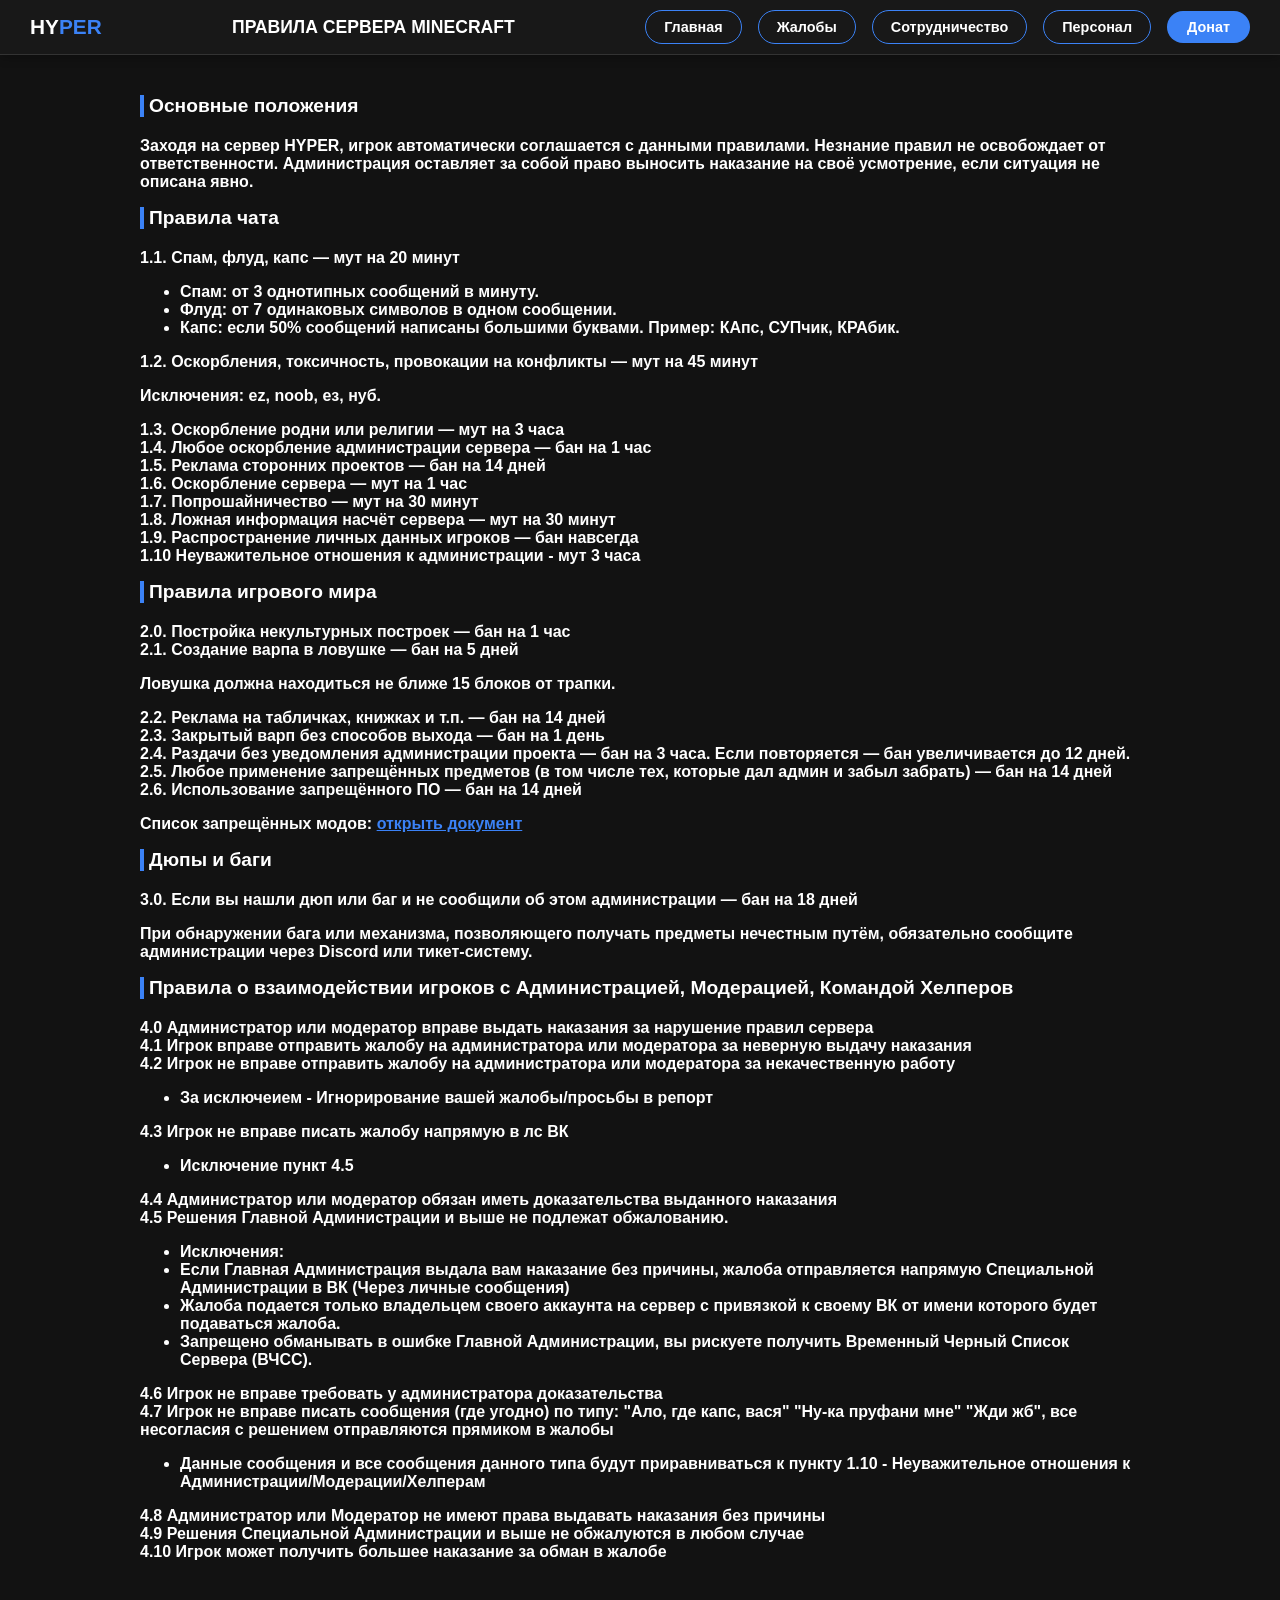
<file: index.html>
<!DOCTYPE html>
<html lang="ru">
<head>
  <meta charset="UTF-8">
  <meta name="viewport" content="width=device-width, initial-scale=1.0">
  <title>Правила сервера HYPER</title>
  <link rel="stylesheet" href="style.css">
  <link rel="icon" href="favicon.ico" type="image/x-icon">
</head>
<body>

  <header class="top-navbar">
    <div class="logo">HY<span>PER</span></div>
    <div class="nav-center">Правила сервера Minecraft</div>
    <div class="nav-right">
      <a href="https://mc-hyper.github.io/main/" class="btn-nav">Главная</a>
      <a href="https://mc-hyper.github.io/complaints/" class="btn-nav">Жалобы</a>
      <a href="https://mc-hyper.github.io/cooperation/?" class="btn-nav">Сотрудничество</a>
      <a href="https://mc-hyper.github.io/admins/" class="btn-nav">Персонал</a>
      <a href="https://hyper-donate.easydonate.ru/" class="btn-donate">Донат</a>
    </div>
  </header>

  <div class="container">
    
    <h2 class="section-title">Основные положения</h2>
    <div class="rules-block">
        <strong>Заходя на сервер HYPER, игрок автоматически соглашается с данными правилами.<strong>
        <strong>Незнание правил не освобождает от ответственности. Администрация оставляет за собой право выносить наказание на своё усмотрение, если ситуация не описана явно.<strong>
    </div>

    <h2 class="section-title">Правила чата</h2>
    <div class="rules-list">
      <div class="rule-item">
        <strong>1.1. Спам, флуд, капс — мут на 20 минут</strong>
        <ul>
          <li>Спам: от 3 однотипных сообщений в минуту.</li>
          <li>Флуд: от 7 одинаковых символов в одном сообщении.</li>
          <li>Капс: если 50% сообщений написаны большими буквами. Пример: КАпс, СУПчик, КРАбик.</li>
        </ul>
      </div>

      <div class="rule-item">
        <strong>1.2. Оскорбления, токсичность, провокации на конфликты — мут на 45 минут</strong>
        <p>Исключения: ez, noob, ез, нуб.</p>
      </div>

      <div class="rule-item">
        <strong>1.3. Оскорбление родни или религии — мут на 3 часа</strong>
      </div>

      <div class="rule-item">
        <strong>1.4. Любое оскорбление администрации сервера — бан на 1 час</strong>
      </div>

      <div class="rule-item">
        <strong>1.5. Реклама сторонних проектов — бан на 14 дней</strong>
      </div>

      <div class="rule-item">
        <strong>1.6. Оскорбление сервера — мут на 1 час</strong>
      </div>

      <div class="rule-item">
        <strong>1.7. Попрошайничество — мут на 30 минут</strong>
      </div>

      <div class="rule-item">
        <strong>1.8. Ложная информация насчёт сервера — мут на 30 минут</strong>
      </div>

      <div class="rule-item">
        <strong>1.9. Распространение личных данных игроков — бан навсегда</strong>
      </div>

      <div class="rule-item">
        <strong>1.10 Неуважительное отношения к администрации - мут 3 часа</strong>
      </div>

    <h2 class="section-title">Правила игрового мира</h2>
    <div class="rules-list">
      <div class="rule-item">
        <strong>2.0. Постройка некультурных построек — бан на 1 час</strong>
      </div>

      <div class="rule-item">
        <strong>2.1. Создание варпа в ловушке — бан на 5 дней</strong>
        <p>Ловушка должна находиться не ближе 15 блоков от трапки.</p>
      </div>

      <div class="rule-item">
        <strong>2.2. Реклама на табличках, книжках и т.п. — бан на 14 дней</strong>
      </div>

      <div class="rule-item">
        <strong>2.3. Закрытый варп без способов выхода — бан на 1 день</strong>
      </div>

      <div class="rule-item">
        <strong>2.4. Раздачи без уведомления администрации проекта — бан на 3 часа. Если повторяется — бан увеличивается до 12 дней.</strong>
      </div>

      <div class="rule-item">
        <strong>2.5. Любое применение запрещённых предметов (в том числе тех, которые дал админ и забыл забрать) — бан на 14 дней</strong>
      </div>

      <div class="rule-item">
        <strong>2.6. Использование запрещённого ПО — бан на 14 дней</strong>
        <p>Список запрещённых модов: <a href="https://docs.google.com/document/d/1qHiUPzxAvtKgIhEH-ex5idNfBoEa6XjFJ2BXHTEjt3k/edit?tab=t.0" target="_blank" class="external-link">открыть документ</a></p>
      </div>

    <h2 class="section-title">Дюпы и баги</h2>
    <div class="rules-block">
      <div class="rule-item">
        <strong>3.0. Если вы нашли дюп или баг и не сообщили об этом администрации — бан на 18 дней</strong>
        <p>При обнаружении бага или механизма, позволяющего получать предметы нечестным путём, обязательно сообщите администрации через Discord или тикет-систему.</p>
      </div>

    <h2 class="section-title">Правила о взаимодействии игроков с Администрацией, Модерацией, Командой Хелперов</h2>
    <div class="rules-block">
      <div class="rule-item">
        <strong>4.0 Администратор или модератор вправе выдать наказания за нарушение правил сервера</strong>
      </div>

      <div class="rule-item">
        <strong>4.1 Игрок вправе отправить жалобу на администратора или модератора за неверную выдачу наказания</strong>
      </div>

      <div class="rule-item">
        <strong>4.2 Игрок не вправе отправить жалобу на администратора или модератора за некачественную работу</strong>
        <ul>
          <li>За исключеием - Игнорирование вашей жалобы/просьбы в репорт</li>
        </ul>
      </div>

      <div class="rule-item">
        <strong>4.3 Игрок не вправе писать жалобу напрямую в лс ВК</strong>
        <ul>
          <li>Исключение пункт 4.5</li>
        </ul>
      </div>

      <div class="rule-item">
        <strong>4.4 Администратор или модератор обязан иметь доказательства выданного наказания</strong>
      </div>

      <div class="rule-item">
        <strong>4.5 Решения Главной Администрации и выше не подлежат обжалованию.</strong>
         <ul>
          <li>Исключения:</li>
          <li>Если Главная Администрация выдала вам наказание без причины, жалоба отправляется напрямую Специальной Администрации в ВК (Через личные сообщения)</li>
          <li>Жалоба подается только владельцем своего аккаунта на сервер с привязкой к своему ВК от имени которого будет подаваться жалоба.</li>
          <li>Запрещено обманывать в ошибке Главной Администрации, вы рискуете получить Временный Черный Список Сервера (ВЧСС).</li>
        </ul>
      </div>

     <div class="rule-item">
       <strong>4.6 Игрок не вправе требовать у администратора доказательства</strong>
     </div>

    <div class="rule-item">
      <strong>4.7 Игрок не вправе писать сообщения (где угодно) по типу: "Ало, где капс, вася" "Ну-ка пруфани мне" "Жди жб", все несогласия с решением отправляются прямиком в жалобы</strong>
       <ul>
        <li>Данные сообщения и все сообщения данного типа будут приравниваться к пункту 1.10 - Неуважительное отношения к Администрации/Модерации/Хелперам</li>
       </ul>
     </div>

    <div class="rule-item">
      <strong>4.8 Администратор или Модератор не имеют права выдавать наказания без причины</strong>
     </div>

    <div class="rule-item">
      <strong>4.9 Решения Специальной Администрации и выше не обжалуются в любом случае</strong>
    </div>
      
    <div class="rule-item">
      <strong>4.10 Игрок может получить большее наказание за обман в жалобе</strong>
    </div>
  </div>

</body>
</html>
</file>
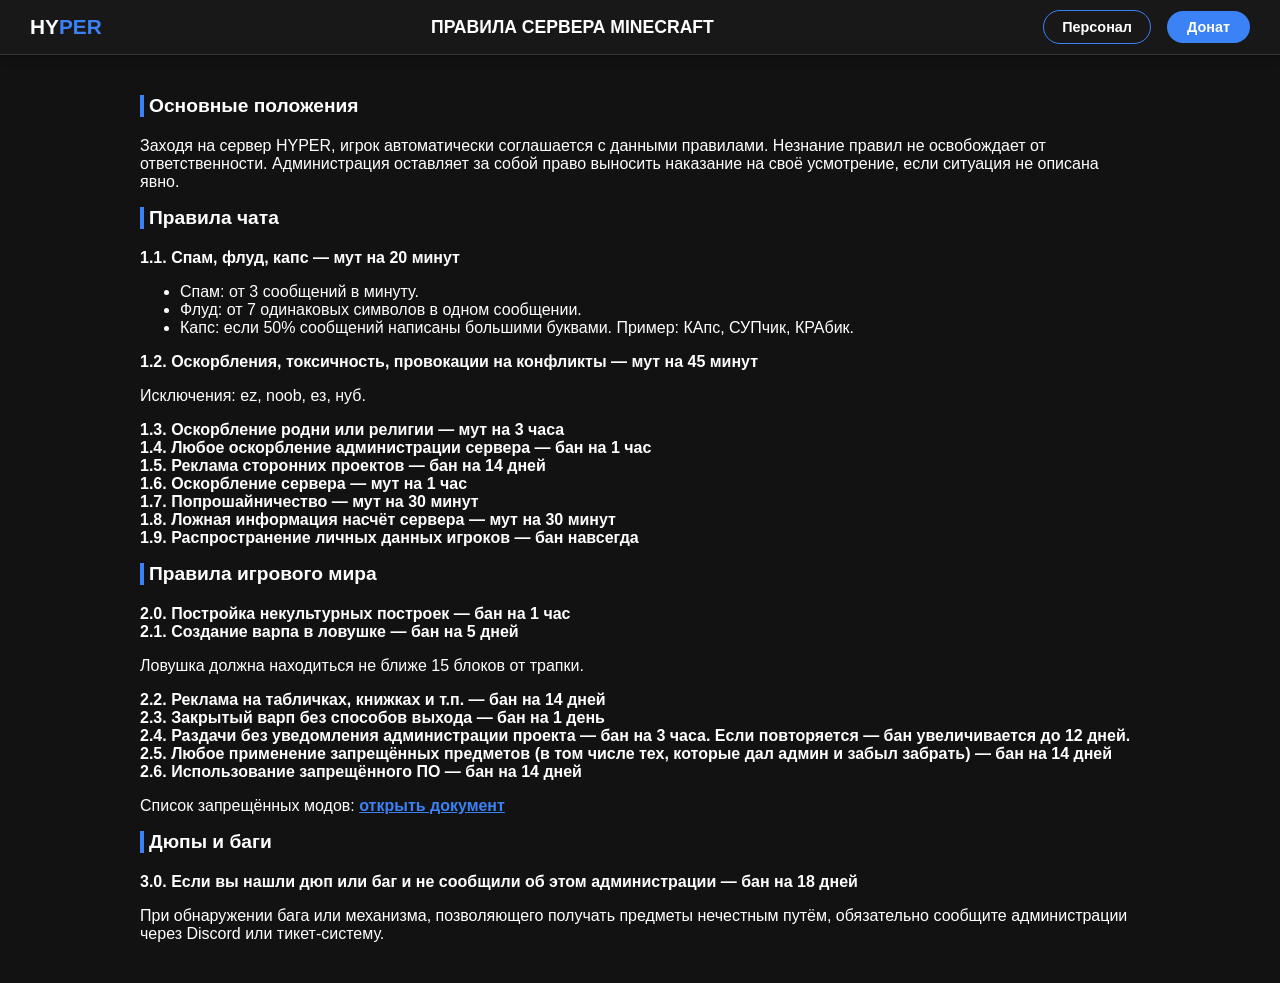
<file: rules-index.html>
<!DOCTYPE html>
<html lang="ru">
<head>
  <meta charset="UTF-8">
  <meta name="viewport" content="width=device-width, initial-scale=1.0">
  <title>Правила сервера HYPER</title>
  <link rel="stylesheet" href="style.css">
  <link rel="icon" href="favicon.ico" type="image/x-icon">
</head>
<body>

  <header class="top-navbar">
    <div class="logo">HY<span>PER</span></div>
    <div class="nav-center">Правила сервера Minecraft</div>
    <div class="nav-right">
      <a href="index.html" class="btn-nav">Персонал</a>
      <a href="#" class="btn-donate">Донат</a>
    </div>
  </header>

  <div class="container">
    
    <h2 class="section-title">Основные положения</h2>
    <div class="rules-block">
      <p>
        Заходя на сервер HYPER, игрок автоматически соглашается с данными правилами. 
        Незнание правил не освобождает от ответственности. Администрация оставляет за собой право выносить наказание на своё усмотрение, если ситуация не описана явно.
      </p>
    </div>

    <h2 class="section-title">Правила чата</h2>
    <div class="rules-list">
      <div class="rule-item">
        <strong>1.1. Спам, флуд, капс — мут на 20 минут</strong>
        <ul>
          <li>Спам: от 3 сообщений в минуту.</li>
          <li>Флуд: от 7 одинаковых символов в одном сообщении.</li>
          <li>Капс: если 50% сообщений написаны большими буквами. Пример: КАпс, СУПчик, КРАбик.</li>
        </ul>
      </div>

      <div class="rule-item">
        <strong>1.2. Оскорбления, токсичность, провокации на конфликты — мут на 45 минут</strong>
        <p>Исключения: ez, noob, ез, нуб.</p>
      </div>

      <div class="rule-item">
        <strong>1.3. Оскорбление родни или религии — мут на 3 часа</strong>
      </div>

      <div class="rule-item">
        <strong>1.4. Любое оскорбление администрации сервера — бан на 1 час</strong>
      </div>

      <div class="rule-item">
        <strong>1.5. Реклама сторонних проектов — бан на 14 дней</strong>
      </div>

      <div class="rule-item">
        <strong>1.6. Оскорбление сервера — мут на 1 час</strong>
      </div>

      <div class="rule-item">
        <strong>1.7. Попрошайничество — мут на 30 минут</strong>
      </div>

      <div class="rule-item">
        <strong>1.8. Ложная информация насчёт сервера — мут на 30 минут</strong>
      </div>

      <div class="rule-item">
        <strong>1.9. Распространение личных данных игроков — бан навсегда</strong>
      </div>
    </div>

    <h2 class="section-title">Правила игрового мира</h2>
    <div class="rules-list">
      <div class="rule-item">
        <strong>2.0. Постройка некультурных построек — бан на 1 час</strong>
      </div>

      <div class="rule-item">
        <strong>2.1. Создание варпа в ловушке — бан на 5 дней</strong>
        <p>Ловушка должна находиться не ближе 15 блоков от трапки.</p>
      </div>

      <div class="rule-item">
        <strong>2.2. Реклама на табличках, книжках и т.п. — бан на 14 дней</strong>
      </div>

      <div class="rule-item">
        <strong>2.3. Закрытый варп без способов выхода — бан на 1 день</strong>
      </div>

      <div class="rule-item">
        <strong>2.4. Раздачи без уведомления администрации проекта — бан на 3 часа. Если повторяется — бан увеличивается до 12 дней.</strong>
      </div>

      <div class="rule-item">
        <strong>2.5. Любое применение запрещённых предметов (в том числе тех, которые дал админ и забыл забрать) — бан на 14 дней</strong>
      </div>

      <div class="rule-item">
        <strong>2.6. Использование запрещённого ПО — бан на 14 дней</strong>
        <p>Список запрещённых модов: <a href="https://docs.google.com/document/d/1qHiUPzxAvtKgIhEH-ex5idNfBoEa6XjFJ2BXHTEjt3k/edit?tab=t.0" target="_blank" class="external-link">открыть документ</a></p>
      </div>
    </div>

    <h2 class="section-title">Дюпы и баги</h2>
    <div class="rules-block">
      <div class="rule-item">
        <strong>3.0. Если вы нашли дюп или баг и не сообщили об этом администрации — бан на 18 дней</strong>
        <p>При обнаружении бага или механизма, позволяющего получать предметы нечестным путём, обязательно сообщите администрации через Discord или тикет-систему.</p>
      </div>
    </div>

  </div>
</body>
</html>
</file>
<file: style.css>
:root {
  --bg-body: #121212;
  --bg-card: #1e1e1e;
  --bg-modal: #2c2c2c;
  
  --text-main: #ffffff;
  --text-secondary: #a0a0a0;
  
  --accent-blue: #3b82f6;
  --accent-blue-hover: #2563eb;
  
  --border-color: #333333;
  --border-dashed: #444444;
}

body {
  font-family: 'Segoe UI', Roboto, Helvetica, Arial, sans-serif;
  background-color: var(--bg-body);
  color: var(--text-main);
  margin: 0;
  padding: 0;
}

.top-navbar {
  display: flex;
  justify-content: space-between;
  align-items: center;
  /* Тонкое меню: меньше отступы сверху/снизу и по краям */
  padding: 10px 30px;
  background: #181818;
  border-bottom: 1px solid var(--border-color);
  box-shadow: 0 2px 10px rgba(0,0,0,0.3);
  position: sticky;
  top: 0;
  z-index: 100;
}

.logo {
  /* Чуть меньше, чтобы меню было компактнее */
  font-size: 1.3rem;
  font-weight: 800;
  color: #ffffff;
  text-transform: uppercase;
}
.logo span { color: var(--accent-blue); }

.nav-center {
  color: var(--text-main);
  font-size: 1.1rem;
  font-weight: 700;
  text-transform: uppercase;
}

.nav-right {
  display: flex;
  align-items: center;
  gap: 16px;
}

.btn-nav {
  display: inline-block;
  padding: 8px 18px;
  background-color: transparent;
  color: var(--text-main);
  text-decoration: none;
  border: 1px solid var(--accent-blue);
  border-radius: 20px;
  font-weight: 600;
  font-size: 0.9rem;
  transition: all 0.2s;
}
.btn-nav:hover {
  background-color: rgba(59, 130, 246, 0.15);
  color: var(--accent-blue);
  border-color: var(--accent-blue);
}

.btn-donate {
  display: inline-block;
  background-color: var(--accent-blue);
  color: white !important;
  padding: 8px 20px;
  border-radius: 20px;
  font-size: 0.9rem;
  text-decoration: none;
  font-weight: 600;
  transition: background 0.2s, transform 0.1s;
}
.btn-donate:hover { 
  background-color: var(--accent-blue-hover); 
  transform: scale(1.02);
}

.container {
  max-width: 1000px;
  margin: 40px auto;
  padding: 0 20px;
}

h2.section-title {
  font-size: 1.2rem;
  color: var(--text-main);
  margin-bottom: 20px;
  padding-left: 5px;
  border-left: 4px solid var(--accent-blue);
}

/* Сетка для персонала и правил (одинаковая) */
.staff-grid, .rules-grid {
  display: grid;
  grid-template-columns: repeat(auto-fill, minmax(240px, 1fr));
  gap: 20px;
}

/* Карточка (и для персонала, и для правил) */
.staff-card {
  background: var(--bg-card);
  border-radius: 12px;
  padding: 20px;
  border: 2px dashed var(--border-dashed); 
  box-shadow: 0 4px 12px rgba(0,0,0,0.2);
  display: flex;
  flex-direction: column;
  justify-content: space-between;
  transition: transform 0.2s, border-color 0.2s;
}

.staff-card:hover {
  transform: translateY(-5px);
  border-color: var(--accent-blue);
}

.card-header {
  display: flex;
  justify-content: space-between;
  align-items: center;
  margin-bottom: 15px;
}

.staff-name {
  font-size: 1rem;
  font-weight: 700;
  color: var(--text-main);
  margin: 0;
  line-height: 1.3;
}

.social-icons {
  display: flex;
  gap: 8px;
}

.icon-badge {
  width: 24px;
  height: 24px;
  border-radius: 50%;
  display: flex;
  align-items: center;
  justify-content: center;
  font-size: 12px;
  color: white;
}
.icon-vk { background: #0077FF; }
.icon-dc { background: linear-gradient(135deg, #5865F2, #7403E7); }

.staff-role {
  font-size: 0.85rem;
  color: var(--text-secondary);
  line-height: 1.4;
  margin: 0;
}

/* Ссылки внутри правил */
.external-link {
  color: var(--accent-blue);
  text-decoration: underline;
  font-weight: 600;
}
.external-link:hover { color: var(--accent-blue-hover); }

/* Блок заявки (только для index.html, но стиль можно оставить) */
.apply-section {
  background: var(--bg-card);
  border-radius: 15px;
  padding: 40px;
  text-align: center;
  box-shadow: 0 4px 15px rgba(0,0,0,0.3);
  margin-top: 50px;
  border: 1px solid var(--border-color);
}
.apply-section h2 { margin: 0 0 10px 0; color: var(--text-main); }
.apply-section p { color: var(--text-secondary); margin-bottom: 30px; }

.btn-apply {
  background-color: var(--accent-blue);
  color: white;
  border: none;
  padding: 12px 30px;
  font-size: 1rem;
  border-radius: 50px;
  cursor: pointer;
  transition: transform 0.2s, background 0.2s;
  font-weight: 600;
}
.btn-apply:hover {
  background-color: var(--accent-blue-hover);
  transform: scale(1.05);
}

/* Модальное окно (только для index.html) */
.modal-overlay {
  position: fixed; top: 0; left: 0; width: 100%; height: 100%;
  background: rgba(0,0,0,0.7); display: none;
  justify-content: center; align-items: center; z-index: 1000;
}
.modal-overlay.active { display: flex; }

.modal-window {
  background: var(--bg-modal);
  padding: 30px;
  width: 90%;
  max-width: 450px;
  border-radius: 15px;
  box-shadow: 0 10px 30px rgba(0,0,0,0.5);
  position: relative;
  border: 1px solid var(--border-color);
}
.close-btn {
  position: absolute; top: 15px; right: 20px;
  font-size: 24px; cursor: pointer; color: var(--text-secondary);
}
.close-btn:hover { color: var(--accent-blue); }

.form-group { margin-bottom: 15px; }
.form-group label {
  display: block;
  margin-bottom: 5px;
  color: var(--text-main);
  font-weight: 600;
}
.form-group input, .form-group textarea, .form-group select {
  width: 100%;
  padding: 10px;
  border: 1px solid var(--border-color);
  border-radius: 8px;
  box-sizing: border-box;
  background: #2c2c2c;
  color: white;
}
.form-group input:focus, .form-group textarea:focus {
  outline: none;
  border-color: var(--accent-blue);
}
.submit-btn {
  width: 100%;
  padding: 12px;
  background: var(--accent-blue);
  color: white;
  border: none;
  border-radius: 8px;
  font-weight: 600;
  cursor: pointer;
  transition: background 0.2s;
}
.submit-btn:hover { background: var(--accent-blue-hover); }
</file>
